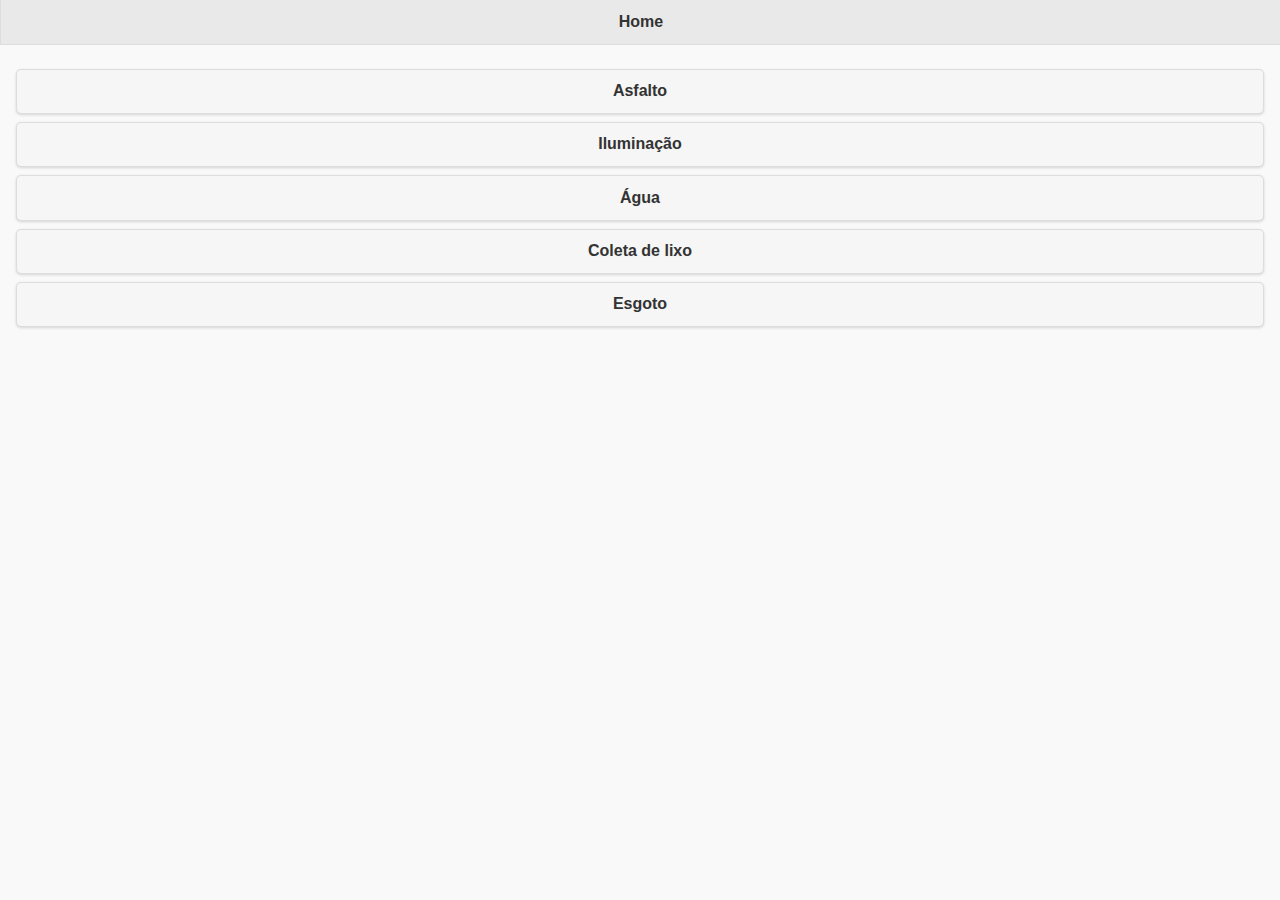
<file: index.html>
<!DOCTYPE html>
<html>

<head>
  <meta charset="utf-8" />
  <meta name="viewport" content="user-scalable=no, initial-scale=1, maximum-scale=1, minimum-scale=1, width=device-width">

  <link rel="stylesheet" href="css/estilo.css" />
  <link rel="stylesheet" href="css/jquery.mobile-1.4.5.min.css">
  <link rel="stylesheet" href="css/jquery.mobile.structure-1.4.5.min.css" />
  <link rel="stylesheet" href="css/jquery.mobile.icons.min.css">
  <link rel="stylesheet" href="css/jquery.mobile.theme-1.4.5.css">

  <script type="text/javascript" src="js/jquery.js"></script>
  <script type="text/javascript" src="js/fastClick.js"></script>
  <script type="text/javascript" src="js/jquery.mobile.js"></script>

  <script src="js/app.js"></script>

</head>

<body onload="navigator.geolocation.getCurrentPosition(onSuccessGeo, onErrorGeo);">
  <!--página home-->
  <div data-role="page" id="home" data-theme="a">


    <!--header-->
    <div data-role="header" data-theme="a" data-position="fixed">
      <!--<a href="#mypanel" class="ui-btn ui-shadow ui-corner-all ui-icon-bars ui-btn-icon-notext ui-btn-left" data-position="fixed"></a>-->
      <!--<a href="#login" data-rel="back" class="ui-btn ui-shadow ui-corner-all  ui-btn-icon-notext ui-btn-right" data-transition="fade">Logout</a>-->
      <h1>Home</h1>
    </div>

    <div data-role="content">

      <a href="#asphalt" data-transition="slide">
        <input type="button" data-icon="" data-iconpos="top" value="Asfalto">
      </a>
      <a href="#lighting" data-transition="slide">
        <input type="button" data-icon="" data-iconpos="top" value="Iluminação">
      </a>
      <a href="#water" data-transition="slide">
        <input type="button" data-icon="" data-iconpos="top" value="Água" onclick="setCoordAgua()">
      </a>
      <a href="#trash" data-transition="slide">
        <input type="button" data-icon="" data-iconpos="top" value="Coleta de lixo">
      </a>
      <a href="#sewer" data-transition="slide">
        <input type="button" data-icon="" data-iconpos="top" value="Esgoto">
      </a>

    </div>

  </div>
  <!--pagina de asfaltos-->
  <div data-role="page" id="asphalt" data-theme="a">
    <div data-role="header" data-position="fixed">
      <a href="#services" data-rel="back" class="ui-btn ui-shadow ui-corner-all ui-icon-carat-l ui-btn-icon-notext ui-btn-left"></a>
      <h1>Asfalto</h1>
    </div>
    <div data-role="content">
      <a href="#" class="ui-btn ui-corner-all ui-icon-location ui-btn-icon-top">Coordenada inicial</a>
      <a href="#" class="ui-btn ui-corner-all ui-icon-location ui-btn-icon-top">Coordenada final</a>
      <a href="#" class="ui-btn ui-corner-all ui-icon-check ui-btn-icon-top">Enviar</a>
      <a href="#" class="ui-btn ui-corner-all ui-icon-delete ui-btn-icon-top">Cancelar</a>
    </div>
  </div>
  <div data-role="page" id="lighting" data-theme="a">
    <div data-role="header" data-position="fixed">
      <a href="#services" data-rel="back" class="ui-btn ui-shadow ui-corner-all ui-icon-carat-l ui-btn-icon-notext ui-btn-left"></a>
      <h1>Iluminação</h1>
    </div>
    <div data-role="content">
      lçjsadkfj
    </div>
  </div>
  <div data-role="page" id="water" data-theme="a">
    <div data-role="header" data-position="fixed">
      <a href="#services" data-rel="back" class="ui-btn ui-shadow ui-corner-all ui-icon-carat-l ui-btn-icon-notext ui-btn-left"></a>
      <h1>Água</h1>
    </div>
    <div data-role="content">
      <form id="form-agua">
        <input type="hidden" name="latitude" id="latAgua">
        <input type="hidden" name="longitude" id="longAgua">
        <fieldset data-role="controlgroup" data-iconpos="right" data-theme="a">
          <legend>Possui água encanada na sua casa, nesse momento?</legend>
          <input type="radio" name="encanada" id="radio-choice-w-6a" value="1" checked="checked">
          <label for="radio-choice-w-6a">Sim</label>
          <input type="radio" name="encanada" id="radio-choice-w-6b" value="0">
          <label for="radio-choice-w-6b">Não</label>
        </fieldset>
        <fieldset data-role="controlgroup" data-iconpos="right" data-theme="a">
          <legend>Possui poço na sua casa?</legend>
          <input type="radio" name="poco" id="radio-choice-w-61" value="1" checked="checked">
          <label for="radio-choice-w-61">Sim</label>
          <input type="radio" name="poco" id="radio-choice-w-62" value="0">
          <label for="radio-choice-w-62">Não</label>
        </fieldset>
        <label for="select-choice-1" class="select">Selecione um tipo de poço</label>
        <select name="tipo_poco" id="select-choice-1">
          <option value="0">Artesiano</option>
          <option value="1">Amazonas</option>
        </select>
        <a class="ui-btn ui-corner-all ui-icon-check ui-btn-icon-right" id="send" onclick="enviarForm()">Enviar</a>
      </form>
      <!--<a class="ui-btn ui-corner-all ui-icon-check ui-btn-icon-right" id="send" onclick="enviarForm()">Enviar</a>-->
    </div>
  </div>
  <div data-role="page" id="trash" data-theme="a">
    <div data-role="header" data-position="fixed">
      <a href="#services" data-rel="back" class="ui-btn ui-shadow ui-corner-all ui-icon-carat-l ui-btn-icon-notext ui-btn-left"></a>
      <h1>Lixo</h1>
    </div>
    <div data-role="content">
      lçjsadkfj
    </div>
  </div>
  <div data-role="page" id="sewer" data-theme="a">
    <div data-role="header" data-position="fixed">
      <a href="#services" data-rel="back" class="ui-btn ui-shadow ui-corner-all ui-icon-carat-l ui-btn-icon-notext ui-btn-left"></a>
      <h1>Esgoto</h1>
    </div>
    <div data-role="content">
      Sua casa possui rede de esgoto?
      <a href="#" class="ui-btn ui-corner-all ui-icon-check ui-btn-icon-top">Sim</a>
      <a href="#" class="ui-btn ui-corner-all ui-icon-delete ui-btn-icon-top">Não</a>
    </div>
  </div>
</body>

</html>
</file>
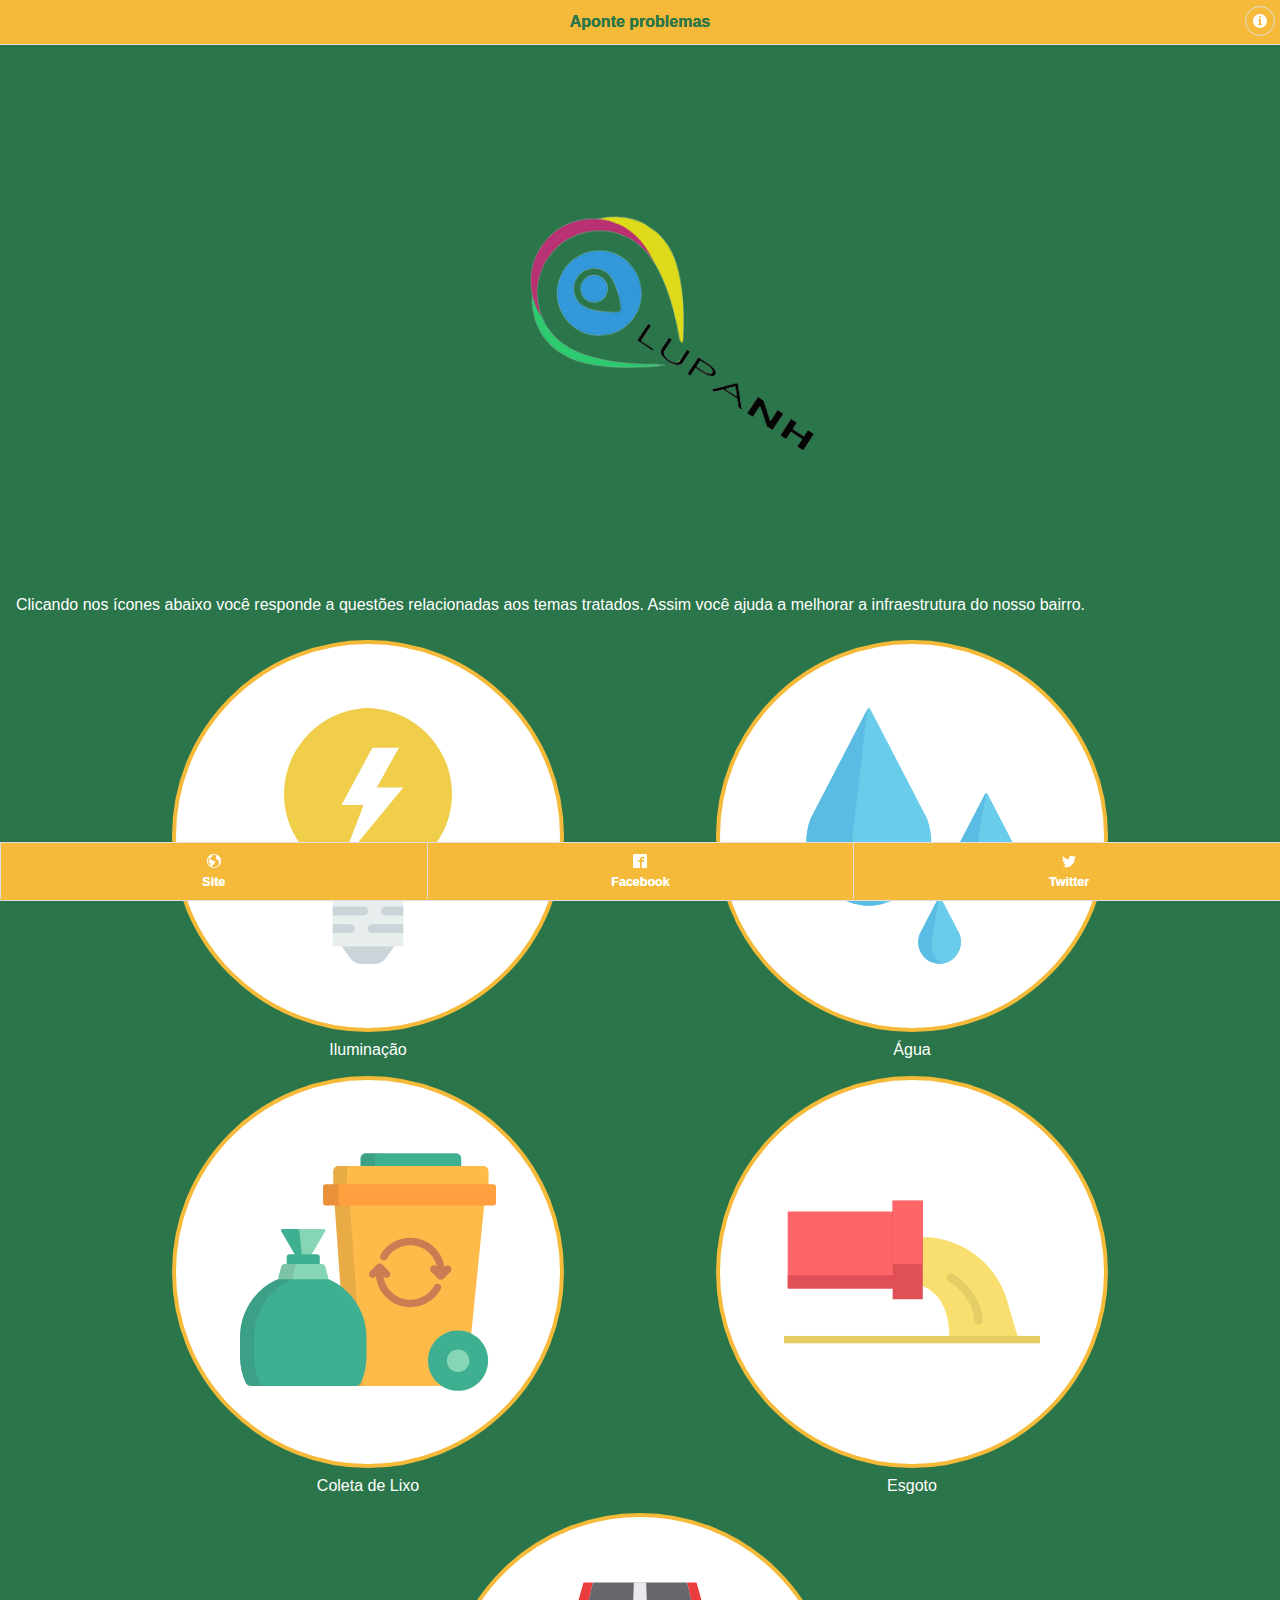
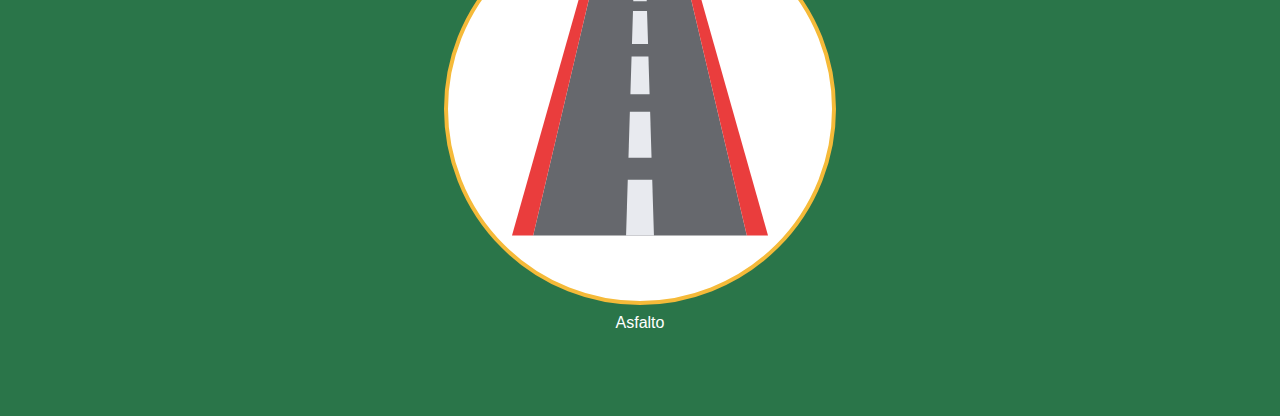
<file: app/index.html>
<!DOCTYPE html>
<html>

<head>
  <meta charset="utf-8" />
  <meta name="viewport" content="user-scalable=no, initial-scale=1, maximum-scale=1, minimum-scale=1, width=device-width">

  <link rel="stylesheet" href="css/jquery.mobile-1.4.5.min.css">
  <link rel="stylesheet" href="css/jquery.mobile.structure-1.4.5.min.css" />
  <link rel="stylesheet" href="css/jquery.mobile.icons.min.css">
  <link rel="stylesheet" href="css/jquery.mobile.theme-1.4.5.css">
  <link rel="stylesheet" href="css/Lupanh.css">
  <link rel="stylesheet" href="css/estilo.css" />

  <script type="text/javascript" src="js/jquery.js"></script>
  <script type="text/javascript" src="js/fastClick.js"></script>
  <script type="text/javascript" src="js/jquery.mobile.js"></script>
  <script type="text/javascript" src="js/function.js"></script>
  <script type="text/javascript" src="js/sweetalert2.all.js"></script>
  <script src="js/app.js"></script>

</head>

<body onload="navigator.geolocation.getCurrentPosition(onSuccessGeo, onErrorGeo)">

  <!--página home-->

  <div data-role="page" id="home" data-theme="a">
    <div data-role="header" data-position="fixed">
      <a href="#services" class="ui-btn ui-shadow ui-corner-all ui-icon-info ui-btn-icon-notext ui-btn-right" onclick="swal({
          imageUrl: 'css/images/unifap.png',
        })"></a>
      <h1>Aponte problemas</h1>
    </div>
    <div data-role="content">
      <!-- <a href="#asphalt" data-transition="fade">
        <input type="button" data-icon="" data-iconpos="top" value="Asfalto">
      </a> -->

      <div class="lupa-logo">
        <img src="css/images/lupanh.png" />
      </div>

      <p>Clicando nos ícones abaixo você responde a questões relacionadas aos temas tratados. Assim você ajuda a melhorar a
        infraestrutura do nosso bairro.</p>

      <div class="ui-grid-a button-row">
        <div class="ui-block-a">
          <a class="bubble-button" href="#lighting" data-transition="fade" onclick="setCoordIluminacao()">
            <div>
              <img src="css/images/001-light-bulb.svg" />
            </div>
          </a>
          <span>Iluminação</span>
        </div>
        <div class="ui-block-b">
          <a class="bubble-button" href="#water" data-transition="fade" onclick="setCoordAgua()">
            <div>
              <img src="css/images/004-drop.svg" />
            </div>
          </a>
          <span>Água</span>
        </div>
      </div>

      <div class="ui-grid-a button-row">
        <div class="ui-block-a">
          <a class="bubble-button" href="#trash" data-transition="fade" onclick="setCoordLixo()">
            <div>
              <img src="css/images/002-garbage.svg" />
            </div>
          </a>
          <span>Coleta de Lixo</span>
        </div>
        <div class="ui-block-b">
          <a class="bubble-button" href="#sewer" data-transition="fade" onclick="setCoordEsgoto()">
            <div>
              <img src="css/images/003-waste.svg" />
            </div>
          </a>
          <span>Esgoto</span>
        </div>
      </div>

      <div class="ui-grid-solo button-row">
        <div class="ui-block-a">
          <a class="bubble-button" href="#asphalt" data-transition="fade">
            <div>
              <img src="css/images/asphalt.svg" />
            </div>
          </a>
          <span>Asfalto</span>
        </div>
      </div>
    </div>



    <div data-role="footer" data-position="fixed">
      <div data-role="navbar">

        <ul>

          <li>
            <a href="http://lupanh.labhacker.org.br/front/" data-icon="star" class="ui-icon-myicon-site" target="_blank">Site</a>
          </li>

          <li>
            <a href="#" data-icon="star" class="ui-icon-myicon-fb" onclick="swal('Facebook')">Facebook</a>
          </li>

          <li>
            <a href="#" data-icon="gear" class="ui-icon-myicon-tw" onclick="swal('Twitter')">Twitter</a>
          </li>
        </ul>
      </div>
    </div>
  </div>

  <!--pagina de asfaltos-->
  <div data-role="page" id="asphalt" data-theme="a">
    <div data-role="header" data-position="fixed">
      <a href="#services" data-rel="back" class="ui-btn ui-shadow ui-corner-all ui-icon-carat-l ui-btn-icon-notext ui-btn-left"
        onclick="  "></a>
      <h1>Asfalto</h1>
    </div>
    <div data-role="content">
      <form id="form-asfalto">
        <input type="hidden" name="latitude_inicial" id="latitudeInicial">
        <input type="hidden" name="longitude_inicial" id="longitudeInicial">

        <input type="hidden" name="latitude_final" id="latitudeFinal">
        <input type="hidden" name="longitude_final" id="longitudeFinal">

        <a href="#" class="ui-btn ui-corner-all ui-icon-location ui-btn-icon-top" onclick="setCoordAsfaltIni();">Coordenada inicial</a>
        <a href="#" class="ui-btn ui-corner-all ui-icon-location ui-btn-icon-top" onclick="setCoordAsfaltFinal();">Coordenada final</a>
        <a href="#" class="ui-btn ui-corner-all ui-icon-check ui-btn-icon-top" onclick="enviarFormAsfalto()">Enviar</a>
        <a href="#" class="ui-btn ui-corner-all ui-icon-delete ui-btn-icon-top" onclick="limpaCoords()">Limpar Coordenadas</a>
      </form>
    </div>
  </div>
  <div data-role="page" id="lighting" data-theme="a">
    <div data-role="header" data-position="fixed">
      <a href="#services" data-rel="back" class="ui-btn ui-shadow ui-corner-all ui-icon-carat-l ui-btn-icon-notext ui-btn-left"
        onclick="  "></a>
      <h1>Iluminação</h1>
      <a class="ui-btn ui-shadow ui-corner-all ui-icon-location ui-btn-icon-notext ui-btn-right" onclick="setCoordIluminacao()">
      </a>
    </div>
    <div data-role="content">
      <form id="form-iluminacao">
        <div class="bubble-icon">
          <img src="css/images/001-light-bulb.svg" />
        </div>

        <input type="hidden" name="latitude" id="latIlum">
        <input type="hidden" name="longitude" id="longIlum">

        <div class="ui-field-contain">
          <fieldset data-role="controlgroup" data-type="horizontal">
            <legend>Possui poste?</legend>
            <input type="radio" name="poste" id="radio-choice-w-6a" value="1" checked="checked" onclick="iluminacao('habilitar');">
            <label for="radio-choice-w-6a">Sim</label>
            <input type="radio" name="poste" id="radio-choice-w-6b" value="0" onclick="iluminacao('desabilitar');">
            <label for="radio-choice-w-6b">Não</label>
          </fieldset>
        </div>

        <div class="ui-field-contain" id="lamp">
          <fieldset data-role="controlgroup" data-type="horizontal">
            <legend>As luzes estão funcionando?</legend>
            <input type="radio" name="lampada" id="radio-choice-w-6c" value="1" checked="checked">
            <label for="radio-choice-w-6c">Sim</label>
            <input type="radio" name="lampada" id="radio-choice-w-6d" value="0">
            <label for="radio-choice-w-6d">Não</label>
            <input type="radio" name="lampada" id="ilumNull" value="null" style="visibility:hidden;">
          </fieldset>
        </div>

        <div class="ui-field-contain">
          <a class="ui-btn ui-corner-all ui-icon-check ui-btn-icon-right" id="send" onclick="enviarFormIluminacao()">Enviar</a>
        </div>
      </form>
    </div>
  </div>

  <!--página água-->
  <div data-role="page" id="water" data-theme="a">
    <div data-role="header" data-position="fixed">
      <a href="#services" data-rel="back" class="ui-btn ui-shadow ui-corner-all ui-icon-carat-l ui-btn-icon-notext ui-btn-left"
        onclick="  "></a>
      <h1>Água</h1>
      <a class="ui-btn ui-shadow ui-corner-all ui-icon-location ui-btn-icon-notext ui-btn-right" onclick="setCoordAgua()">
      </a>
    </div>
    <div data-role="content">
      <form id="form-agua">
        <div class="bubble-icon">
          <img src="css/images/004-drop.svg" />
        </div>

        <input type="hidden" name="latitude" id="latAgua">
        <input type="hidden" name="longitude" id="longAgua">

        <div class="ui-field-contain">
          <fieldset data-role="controlgroup" data-type="horizontal">
            <legend>Possui água encanada na sua casa, nesse momento?</legend>
            <input type="radio" name="encanada" id="radio-choice-w-6e" value="1" checked="checked">
            <label for="radio-choice-w-6e">Sim</label>
            <input type="radio" name="encanada" id="radio-choice-w-6f" value="0">
            <label for="radio-choice-w-6f">Não</label>
          </fieldset>
        </div>

        <div class="ui-field-contain">
          <fieldset data-role="controlgroup" data-type="horizontal">
            <legend>Quantos dias da semana falta água na sua casa?</legend>
            <select name="falta" id="falta" data-theme="a">
              <option value="0">Não falta</option>
              <option value="1">1</option>
              <option value="2">2</option>
              <option value="3">3</option>
              <option value="4">4</option>
              <option value="5">5</option>
              <option value="6">6</option>
              <option value="7">7</option>
            </select>
          </fieldset>
        </div>

        <div class="ui-field-contain">
          <fieldset data-role="controlgroup" data-type="horizontal">
            <legend>Possui poço na sua casa?</legend>
            <input type="radio" name="poco" id="radio-choice-w-6g" value="1" checked="checked" onclick="unablePoco('habilitar')">
            <label for="radio-choice-w-6g">Sim</label>
            <input type="radio" name="poco" id="radio-choice-w-6h" value="0" onclick="unablePoco('desabilitar')">
            <label for="radio-choice-w-6h">Não</label>
          </fieldset>
        </div>

        <div class="ui-field-contain" id="teste">
          <fieldset data-role="controlgroup" data-type="horizontal">
            <legend>Selecione um tipo de poço:</legend>

            <input type="radio" name="tipo_poco" id="radio-choice-v-2a" value="0" checked="checked">
            <label for="radio-choice-v-2a">Artesiano</label>

            <input type="radio" name="tipo_poco" id="radio-choice-v-2b" value="1">
            <label for="radio-choice-v-2b">Amazonas</label>

            <input type="radio" name="tipo_poco" id="dispoco" value="null" style="visibility:hidden;">
          </fieldset>
        </div>

        <div class="ui-field-contain">
          <a class="ui-btn ui-corner-all ui-icon-check ui-btn-icon-right" id="send" onclick="enviarFormAgua()">Enviar</a>
        </div>
      </form>
    </div>
  </div>

  <!--página de lixo-->
  <div data-role="page" id="trash" data-theme="a">
    <div data-role="header" data-position="fixed">
      <a href="#services" data-rel="back" class="ui-btn ui-shadow ui-corner-all ui-icon-carat-l ui-btn-icon-notext ui-btn-left"
        onclick="  "></a>
      <h1>Lixo</h1>
      <a class="ui-btn ui-shadow ui-corner-all ui-icon-location ui-btn-icon-notext ui-btn-right" onclick="setCoordLixo()">
      </a>
    </div>
    <div data-role="content">
      <form id="form-lixo">
        <div class="bubble-icon">
          <img src="css/images/002-garbage.svg" />
        </div>

        <input type="hidden" name="latitude" id="latLixo">
        <input type="hidden" name="longitude" id="longLixo">

        <div class="ui-field-contain">
          <fieldset data-role="controlgroup" data-type="horizontal">
            <legend>Possui coleta de lixo na sua casa?</legend>
            <input type="radio" name="coleta" id="radio-choice-w-6i" value="1" checked="checked" onclick="freqColetaLixo('habilitar');">
            <label for="radio-choice-w-6i">Sim</label>
            <input type="radio" name="coleta" id="radio-choice-w-6j" value="0" onclick="freqColetaLixo('desabilitar');">
            <label for="radio-choice-w-6j">Não</label>
          </fieldset>
        </div>

        <div class="ui-field-contain" id="frequenciaColetaLixo">
          <fieldset data-role="controlgroup" data-type="horizontal" data-mini="true">
            <legend>Com que frequencia?</legend>
            <input type="radio" name="frequencia" id="radio-choice-w-6cc" value="diario" checked="checked" />
            <label for="radio-choice-w-6cc">Diario</label>
            <input type="radio" name="frequencia" id="radio-choice-w-6bb" value="trial" />
            <label for="radio-choice-w-6bb">3x p/ semana</label>
            <input type="radio" name="frequencia" id="radio-choice-w-6dd" value="semanal" />
            <label for="radio-choice-w-6dd">Semanal</label>
            <input type="radio" name="frequencia" id="radio-choice-w-6ee" value="mensal">
            <label for="radio-choice-w-6ee">Mensal</label>
            <input type="radio" name="frequencia" id="frequenciaNull" value="null" style="visibility:hidden;">
          </fieldset>
        </div>

        <div class="ui-field-contain">
          <a class="ui-btn ui-corner-all ui-icon-check ui-btn-icon-right" id="send" onclick="enviarFormLixo()">Enviar</a>
        </div>
      </form>

    </div>
  </div>

  <!--página de esgoto-->
  <div data-role="page" id="sewer" data-theme="a">
    <div data-role="header" data-position="fixed">
      <a href="#services" data-rel="back" class="ui-btn ui-shadow ui-corner-all ui-icon-carat-l ui-btn-icon-notext ui-btn-left"
        onclick="  "></a>
      <h1>Esgoto</h1>
      <a class="ui-btn ui-shadow ui-corner-all ui-icon-location ui-btn-icon-notext ui-btn-right" onclick="setCoordEsgoto()">
      </a>
    </div>
    <div data-role="content">
      <form id="form-esgoto">
        <div class="bubble-icon">
          <img src="css/images/003-waste.svg" />
        </div>

        <input type="hidden" name="latitude" id="latEsgoto">
        <input type="hidden" name="longitude" id="longEsgoto">

        <div class="ui-field-contain">
          <fieldset data-role="controlgroup" data-type="horizontal">
            <legend>Sua casa possui coleta de esgoto?</legend>
            <input type="radio" name="esgoto" id="radio-choice-w-6k" value="1" checked="checked">
            <label for="radio-choice-w-6k">Sim</label>
            <input type="radio" name="esgoto" id="radio-choice-w-6l" value="0">
            <label for="radio-choice-w-6l">Não</label>
          </fieldset>
        </div>

        <div class="ui-field-contain">
          <fieldset data-role="controlgroup" data-type="horizontal">
            <legend>Sua casa possui fossa?</legend>
            <input type="radio" name="fossa" id="radio-choice-w-6m" value="1" checked="checked">
            <label for="radio-choice-w-6m">Sim</label>
            <input type="radio" name="fossa" id="radio-choice-w-6n" value="0">
            <label for="radio-choice-w-6n">Não</label>
          </fieldset>
        </div>

        <div class="ui-field-contain">
          <a class="ui-btn ui-corner-all ui-icon-check ui-btn-icon-right" id="send" onclick="enviarFormEsgoto()">Enviar</a>
        </div>
        <!--<a href="#" class="ui-btn ui-corner-all ui-icon-check ui-btn-icon-top">Sim</a>
        <a href="#" class="ui-btn ui-corner-all ui-icon-delete ui-btn-icon-top">Não</a>-->
      </form>
    </div>
  </div>
</body>

</html>
</file>
<file: css/estilo.css>
/*html, body{
  height: 100%;
	margin: 0;
	padding: 0;
	background-size: 100%;
  background-repeat: no-repeat;
  background: #42a5f5;
}*/

#content-img{
  width: 60%;
  margin-left: 20%;
  margin-right: 20%;
  margin-top: 10%;
}

#img-login{
  width: 100%;
  height: auto;
}

#form-login{
  padding:10px 20px;
}

a{
  text-decoration: none;
}

.item-content{
  width: 100%;
  border-bottom: 2px solid;
  border-color: #fff;
  padding: 1%;
  height: auto;
}

.img-user{
  border-radius: 100%;
  width: 100%;
  height: 100%;
  float: left;
  /*position: relative;*/
  max-width: 65px;
  max-height: 65px;
  margin-top: 1%;
  margin-right: 2%;
}

.user-data{
  position: relative;
}

.user{
  font-weight: bold;
  font-size: 18px;

}
.comment{
  text-align: justify;
  
}


.rateYo{
  position: absolute;
}
/*#maps{
  width: 96%;
  height: 40%;
  margin-left: 2%;
  margin-right: 2%;
  border-color: #fff;
  border: 2px solid;
}*/

#description{
  width: 96%;
  margin-left: 2%;
  margin-right: 2%;
  text-align: justify;
}


table{
  width: 100%;
}

table > thead > tr >th{
  text-align: center;
}

#maps{
    width: 90vw;
    height: 40vh;
}

#map-content{
   
}



  /*#custom-border-radius{
    margin-top: -10px;
  }*/
/*.topo{
  background-color: black;
}*/
/*.ui-page-theme-a .ui-btn, html .ui-bar-a .ui-btn, html .ui-body-a .ui-btn, html body .ui-group-theme-a .ui-btn, html head + body .ui-btn.ui-btn-a, .ui-page-theme-a .ui-btn:visited, html .ui-bar-a .ui-btn:visited, html .ui-body-a .ui-btn:visited, html body .ui-group-theme-a .ui-btn:visited, html head + body .ui-btn.ui-btn-a:visited{
  background-color: #f3f3f3
}*/

/*
.ui-icon-car:after {
    background-image: url("images/icons-png/car-white.png") !important;
    background-size: 18px 18px;
}*/
</file>
<file: app/css/estilo.css>
/*html, body{
  height: 100%;
	margin: 0;
	padding: 0;
	background-size: 100%;
  background-repeat: no-repeat;
  background: #42a5f5;
}*/




  /*#custom-border-radius{
    margin-top: -10px;
  }*/
/*.topo{
  background-color: black;
}*/
/*.ui-page-theme-a .ui-btn, html .ui-bar-a .ui-btn, html .ui-body-a .ui-btn, html body .ui-group-theme-a .ui-btn, html head + body .ui-btn.ui-btn-a, .ui-page-theme-a .ui-btn:visited, html .ui-bar-a .ui-btn:visited, html .ui-body-a .ui-btn:visited, html body .ui-group-theme-a .ui-btn:visited, html head + body .ui-btn.ui-btn-a:visited{
  background-color: #f3f3f3
}*/

/*
.ui-icon-car:after {
    background-image: url("images/icons-png/car-white.png") !important;
    background-size: 18px 18px;
}*/

.ui-page-theme-a, legend {
  color: #fff;
  text-shadow: none;
}

/* configura estilo dos botões círculo e texto abaixo deles */
.bubble-button > div {
  width: 30vw;
  height: 30vw;
  margin: auto;
  border-radius: 50% !important;
  border: 0.3em solid #F5BA39 !important;
  background-color: #fff !important;
}
.bubble-button + span {
  color: #fff;
  text-align: center;
  display: inline-block;
  width: 100%;
  padding-top: 0.5em;
}

/* mesmo estilo de botão mas estático */
.bubble-icon {
  width: 40vw;
  height: 40vw;
  margin: auto;
  border-radius: 50% !important;
  border: 0.3em solid #F5BA39 !important;
  background-color: #fff !important;
}
.bubble-icon + span {
  color: #fff;
  text-align: center;
  display: inline-block;
  width: 100%;
  padding-top: 0.5em;
}
.bubble-button img, .bubble-icon img {
  margin: 5vw;
}

/* encolhe linha de botões e arruma espaço vertical entre linhas */
.button-row {
  width: 85vw;
  padding: 0.5em 0 0.5em 0;
  margin: auto;
}

/* maior espaço pra título */
.ui-header .ui-title { margin-left: 1em; margin-right: 1em; }

/* logo do lupa */
.lupa-logo {
  text-align: center;
}
.lupa-logo img {
  width: 40vw;
  height: 40vw;
}
</file>
<file: app/css/Lupanh.css>
/*!
* jQuery Mobile 1.4.5
* Git HEAD hash: 68e55e78b292634d3991c795f06f5e37a512decc <> Date: Fri Oct 31 2014 17:33:30 UTC
* http://jquerymobile.com
*
* Copyright 2010, 2014 jQuery Foundation, Inc. and othercontributors
* Released under the MIT license.
* http://jquery.org/license
*
*/


/* Globals */
/* Font
-----------------------------------------------------------------------------------------------------------*/
html {
	font-size: 100%;
}
body,
input,
select,
textarea,
button,
.ui-btn {
	font-size: 1em;
	line-height: 1.3;
	      font-family: sans-serif /*{global-font-family}*/;
}
legend,
.ui-input-text input,
.ui-input-search input {
	color: inherit;
	text-shadow: inherit;
}
/* Form labels (overrides font-weight bold in bars, and mini font-size) */
.ui-mobile label,
div.ui-controlgroup-label {
	font-weight: normal;
	font-size: 16px;
}
/* Separators
-----------------------------------------------------------------------------------------------------------*/
/* Field contain separator (< 28em) */
.ui-field-contain {
	border-bottom-color: #828282;
	border-bottom-color: rgba(0,0,0,.15);
	border-bottom-width: 1px;
	border-bottom-style: solid;
}
/* Table opt-in classes: strokes between each row, and alternating row stripes */
/* Classes table-stroke and table-stripe are deprecated in 1.4. */
.table-stroke thead th,
.table-stripe thead th,
.table-stripe tbody tr:last-child {
	border-bottom: 1px solid #d6d6d6; /* non-RGBA fallback */
	border-bottom: 1px solid rgba(0,0,0,.1);
}
.table-stroke tbody th,
.table-stroke tbody td {
	border-bottom: 1px solid #e6e6e6; /* non-RGBA fallback  */
	border-bottom: 1px solid rgba(0,0,0,.05);
}
.table-stripe.table-stroke tbody tr:last-child th,
.table-stripe.table-stroke tbody tr:last-child td {
	border-bottom: 0;
}
.table-stripe tbody tr:nth-child(odd) td,
.table-stripe tbody tr:nth-child(odd) th {
	background-color: #eeeeee; /* non-RGBA fallback  */
	background-color: rgba(0,0,0,.04);
}
/* Buttons
-----------------------------------------------------------------------------------------------------------*/
.ui-btn,
label.ui-btn {
	font-weight: bold;
	border-width: 1px;
	border-style: solid;
}
.ui-btn {
	text-decoration: none !important;
}
.ui-btn-active {
	cursor: pointer;
}
/* Corner rounding
-----------------------------------------------------------------------------------------------------------*/
/* Class ui-btn-corner-all deprecated in 1.4 */
.ui-corner-all {
	-webkit-border-radius: 0.2em /*{global-radii-blocks}*/;
	border-radius: 0.2em /*{global-radii-blocks}*/;
}
/* Buttons */
.ui-btn-corner-all,
.ui-btn.ui-corner-all,
/* Slider track */
.ui-slider-track.ui-corner-all,
/* Flipswitch */
.ui-flipswitch.ui-corner-all,
/* Count bubble */
.ui-li-count {
	-webkit-border-radius: 0.2em /*{global-radii-buttons}*/;
	border-radius: 0.2em /*{global-radii-buttons}*/;
}
/* Icon-only buttons */
.ui-btn-icon-notext.ui-btn-corner-all,
.ui-btn-icon-notext.ui-corner-all {
	-webkit-border-radius: 1em;
	border-radius: 1em;
}
/* Radius clip workaround for cleaning up corner trapping */
.ui-btn-corner-all,
.ui-corner-all {
	-webkit-background-clip: padding;
	background-clip: padding-box;
}
/* Popup arrow */
.ui-popup.ui-corner-all > .ui-popup-arrow-guide {
	left: 0.2em /*{global-radii-blocks}*/;
	right: 0.2em /*{global-radii-blocks}*/;
	top: 0.2em /*{global-radii-blocks}*/;
	bottom: 0.2em /*{global-radii-blocks}*/;
}
/* Shadow
-----------------------------------------------------------------------------------------------------------*/
.ui-shadow {
	-webkit-box-shadow: 0 1px /*{global-box-shadow-size}*/ rgba(0,0,0,0) /*{global-box-shadow-color}*/;
	-moz-box-shadow: 0 1px /*{global-box-shadow-size}*/ rgba(0,0,0,0) /*{global-box-shadow-color}*/;
	box-shadow: 0 1px /*{global-box-shadow-size}*/ rgba(0,0,0,0) /*{global-box-shadow-color}*/;
}
.ui-shadow-inset {
	-webkit-box-shadow: inset 0 1px /*{global-box-shadow-size}*/ rgba(0,0,0,0) /*{global-box-shadow-color}*/;
	-moz-box-shadow: inset 0 1px /*{global-box-shadow-size}*/ rgba(0,0,0,0) /*{global-box-shadow-color}*/;
	box-shadow: inset 0 1px /*{global-box-shadow-size}*/ rgba(0,0,0,0) /*{global-box-shadow-color}*/;
}
.ui-overlay-shadow {
	-webkit-box-shadow: 0 0 12px 		rgba(0,0,0,.6);
	-moz-box-shadow: 0 0 12px 			rgba(0,0,0,.6);
	box-shadow: 0 0 12px 				rgba(0,0,0,.6);
}
/* Icons
-----------------------------------------------------------------------------------------------------------*/
.ui-btn-icon-left:after,
.ui-btn-icon-right:after,
.ui-btn-icon-top:after,
.ui-btn-icon-bottom:after,
.ui-btn-icon-notext:after {
	background-color: transparent /*{global-icon-color}*/;
	background-color: transparent /*{global-icon-disc}*/;
	background-position: center center;
	background-repeat: no-repeat;
	-webkit-border-radius: 1em;
	border-radius: 1em;
}
/* Alt icons */
.ui-alt-icon.ui-btn:after,
.ui-alt-icon .ui-btn:after,
html .ui-alt-icon.ui-checkbox-off:after,
html .ui-alt-icon.ui-radio-off:after,
html .ui-alt-icon .ui-checkbox-off:after,
html .ui-alt-icon .ui-radio-off:after {
	background-color: transparent /*{global-icon-color}*/;
	background-color: transparent /*{global-icon-disc}*/;
}
/* No disc */
.ui-nodisc-icon.ui-btn:after,
.ui-nodisc-icon .ui-btn:after {
	background-color: transparent;
}
/* Icon shadow */
.ui-shadow-icon.ui-btn:after,
.ui-shadow-icon .ui-btn:after {
	-webkit-box-shadow: 0 1px 0 transparent /*{global-icon-shadow}*/;
	-moz-box-shadow: 0 1px 0 transparent /*{global-icon-shadow}*/;
	box-shadow: 0 1px 0 transparent /*{global-icon-shadow}*/;
}
/* Checkbox and radio */
.ui-btn.ui-checkbox-off:after,
.ui-btn.ui-checkbox-on:after,
.ui-btn.ui-radio-off:after,
.ui-btn.ui-radio-on:after {
	display: block;
	width: 18px;
	height: 18px;
	margin: -9px 2px 0 2px;
}
.ui-checkbox-off:after,
.ui-btn.ui-radio-off:after {
	filter: Alpha(Opacity=30);
	opacity: .3;
}
.ui-btn.ui-checkbox-off:after,
.ui-btn.ui-checkbox-on:after {
	-webkit-border-radius: .1875em;
	border-radius: .1875em;
}
.ui-btn.ui-checkbox-off:after {
	background-color: #666;
	background-color: rgba(0,0,0,.3);
}
.ui-radio .ui-btn.ui-radio-on:after {
	background-image: none;
	background-color: #fff;
	width: 8px;
	height: 8px;
	border-width: 5px;
	border-style: solid; 
}
.ui-alt-icon.ui-btn.ui-radio-on:after,
.ui-alt-icon .ui-btn.ui-radio-on:after {
	background-color: #000;
}
/* Loader */
.ui-icon-loading {
	background: url("images/ajax-loader.gif");
	background-size: 2.875em 2.875em;
}
/* Swatches */
/* A
-----------------------------------------------------------------------------------------------------------*/
/* Bar: Toolbars, dividers, slider track */
.ui-bar-a,
.ui-page-theme-a .ui-bar-inherit,
html .ui-bar-a .ui-bar-inherit,
html .ui-body-a .ui-bar-inherit,
html body .ui-group-theme-a .ui-bar-inherit {
	background-color: #F5BA39 /*{a-bar-background-color}*/;  /*{a-bar-border}*/;
	color: #2A7549 /*{a-bar-color}*/;
	text-shadow: 0 /*{a-bar-shadow-x}*/ 0 /*{a-bar-shadow-y}*/ 0 /*{a-bar-shadow-radius}*/  /*{a-bar-shadow-color}*/;
	font-weight: bold;
}
.ui-bar-a {
	border-width: 1px;
	border-style: solid;
}
/* Page and overlay */
.ui-overlay-a,
.ui-page-theme-a,
.ui-page-theme-a .ui-panel-wrapper {
	background-color: #2A7549 /*{a-page-background-color}*/;
	border-color: #bbbbbb /*{a-page-border}*/; color: /*{a-page-color}*/;
	text-shadow: 0 /*{a-page-shadow-x}*/ 1px /*{a-page-shadow-y}*/ 0 /*{a-page-shadow-radius}*/ #f3f3f3 /*{a-page-shadow-color}*/;
}
/* Body: Read-only lists, text inputs, collapsible content */
.ui-body-a,
.ui-page-theme-a .ui-body-inherit,
html .ui-bar-a .ui-body-inherit,
html .ui-body-a .ui-body-inherit,
html body .ui-group-theme-a .ui-body-inherit,
html .ui-panel-page-container-a {
	background-color: #ffffff /*{a-body-background-color}*/;
	border-color: #dddddd /*{a-body-border}*/;
	color: #333333 /*{a-body-color}*/;
	text-shadow: 0 /*{a-body-shadow-x}*/ 1px /*{a-body-shadow-y}*/ 0 /*{a-body-shadow-radius}*/ #f3f3f3 /*{a-body-shadow-color}*/;
}
.ui-body-a {
	border-width: 1px;
	border-style: solid;
}
/* Links */
.ui-page-theme-a a,
html .ui-bar-a a,
html .ui-body-a a,
html body .ui-group-theme-a a {
	color: #5be186 /*{a-link-color}*/;
	font-weight: bold;
}
.ui-page-theme-a a:visited,
html .ui-bar-a a:visited,
html .ui-body-a a:visited,
html body .ui-group-theme-a a:visited {
    color: #8c0094 /*{a-link-visited}*/;
}
.ui-page-theme-a a:hover,
html .ui-bar-a a:hover,
html .ui-body-a a:hover,
html body .ui-group-theme-a a:hover {
	color: #F5BA39 /*{a-link-hover}*/;
}
.ui-page-theme-a a:active,
html .ui-bar-a a:active,
html .ui-body-a a:active,
html body .ui-group-theme-a a:active {
	color: #F5BA39 /*{a-link-active}*/;
}
/* Button up */
.ui-page-theme-a .ui-btn,
html .ui-bar-a .ui-btn,
html .ui-body-a .ui-btn,
html body .ui-group-theme-a .ui-btn,
html head + body .ui-btn.ui-btn-a,
/* Button visited */
.ui-page-theme-a .ui-btn:visited,
html .ui-bar-a .ui-btn:visited,
html .ui-body-a .ui-btn:visited,
html body .ui-group-theme-a .ui-btn:visited,
html head + body .ui-btn.ui-btn-a:visited {
	background-color: #F5BA39 /*{a-bup-background-color}*/; border-color: /*{a-bup-border}*/;
	color: #ffffff /*{a-bup-color}*/;
	text-shadow: 0 /*{a-bup-shadow-x}*/ 0 /*{a-bup-shadow-y}*/ 0 /*{a-bup-shadow-radius}*/  /*{a-bup-shadow-color}*/;
}
/* Button hover */
.ui-page-theme-a .ui-btn:hover,
html .ui-bar-a .ui-btn:hover,
html .ui-body-a .ui-btn:hover,
html body .ui-group-theme-a .ui-btn:hover,
html head + body .ui-btn.ui-btn-a:hover {
	background-color: #5be186 /*{a-bhover-background-color}*/; border-color: /*{a-bhover-border}*/;
	color: #ffffff /*{a-bhover-color}*/;
	text-shadow: 0 /*{a-bhover-shadow-x}*/ 0 /*{a-bhover-shadow-y}*/ 0 /*{a-bhover-shadow-radius}*/  /*{a-bhover-shadow-color}*/;
}
/* Button down */
.ui-page-theme-a .ui-btn:active,
html .ui-bar-a .ui-btn:active,
html .ui-body-a .ui-btn:active,
html body .ui-group-theme-a .ui-btn:active,
html head + body .ui-btn.ui-btn-a:active {
	background-color: #F5BA39 /*{a-bdown-background-color}*/; border-color: /*{a-bdown-border}*/;
	color: #ffffff /*{a-bdown-color}*/;
	text-shadow: 0 /*{a-bdown-shadow-x}*/ 0 /*{a-bdown-shadow-y}*/ 0 /*{a-bdown-shadow-radius}*/  /*{a-bdown-shadow-color}*/;
}
/* Active button */
.ui-page-theme-a .ui-btn.ui-btn-active,
html .ui-bar-a .ui-btn.ui-btn-active,
html .ui-body-a .ui-btn.ui-btn-active,
html body .ui-group-theme-a .ui-btn.ui-btn-active,
html head + body .ui-btn.ui-btn-a.ui-btn-active,
/* Active checkbox icon */
.ui-page-theme-a .ui-checkbox-on:after,
html .ui-bar-a .ui-checkbox-on:after,
html .ui-body-a .ui-checkbox-on:after,
html body .ui-group-theme-a .ui-checkbox-on:after,
.ui-btn.ui-checkbox-on.ui-btn-a:after,
/* Active flipswitch background */
.ui-page-theme-a .ui-flipswitch-active,
html .ui-bar-a .ui-flipswitch-active,
html .ui-body-a .ui-flipswitch-active,
html body .ui-group-theme-a .ui-flipswitch-active,
html body .ui-flipswitch.ui-bar-a.ui-flipswitch-active,
/* Active slider track */
.ui-page-theme-a .ui-slider-track .ui-btn-active,
html .ui-bar-a .ui-slider-track .ui-btn-active,
html .ui-body-a .ui-slider-track .ui-btn-active,
html body .ui-group-theme-a .ui-slider-track .ui-btn-active,
html body div.ui-slider-track.ui-body-a .ui-btn-active {
	background-color: #5be186 /*{a-active-background-color}*/; border-color: /*{a-active-border}*/;
	color: #ffffff /*{a-active-color}*/;
	text-shadow: 0 /*{a-active-shadow-x}*/ 0 /*{a-active-shadow-y}*/ 0 /*{a-active-shadow-radius}*/  /*{a-active-shadow-color}*/;
}
/* Active radio button icon */
.ui-page-theme-a .ui-radio-on:after,
html .ui-bar-a .ui-radio-on:after,
html .ui-body-a .ui-radio-on:after,
html body .ui-group-theme-a .ui-radio-on:after,
.ui-btn.ui-radio-on.ui-btn-a:after {
	border-color: #5be186 /*{a-active-background-color}*/;
}
/* Focus */
.ui-page-theme-a .ui-btn:focus,
html .ui-bar-a .ui-btn:focus,
html .ui-body-a .ui-btn:focus,
html body .ui-group-theme-a .ui-btn:focus,
html head + body .ui-btn.ui-btn-a:focus,
/* Focus buttons and text inputs with div wrap */
.ui-page-theme-a .ui-focus,
html .ui-bar-a .ui-focus,
html .ui-body-a .ui-focus,
html body .ui-group-theme-a .ui-focus,
html head + body .ui-btn-a.ui-focus,
html head + body .ui-body-a.ui-focus {
	-webkit-box-shadow: 0 0 12px #5be186 /*{a-active-background-color}*/;
	-moz-box-shadow: 0 0 12px #5be186 /*{a-active-background-color}*/;
	box-shadow: 0 0 12px #5be186 /*{a-active-background-color}*/;
}
/* Structure */
/* Disabled
-----------------------------------------------------------------------------------------------------------*/
/* Class ui-disabled deprecated in 1.4. :disabled not supported by IE8 so we use [disabled] */
.ui-disabled,
.ui-state-disabled,
button[disabled],
.ui-select .ui-btn.ui-state-disabled {
	filter: Alpha(Opacity=30);
	opacity: .3;
	cursor: default !important;
	pointer-events: none;
}
/* Focus state outline
-----------------------------------------------------------------------------------------------------------*/
.ui-btn:focus,
.ui-btn.ui-focus {
	outline: 0;
}
/* Unset box-shadow in browsers that don't do it right */
.ui-noboxshadow .ui-shadow,
.ui-noboxshadow .ui-shadow-inset,
.ui-noboxshadow .ui-overlay-shadow,
.ui-noboxshadow .ui-shadow-icon.ui-btn:after,
.ui-noboxshadow .ui-shadow-icon .ui-btn:after,
.ui-noboxshadow .ui-focus,
.ui-noboxshadow .ui-btn:focus,
.ui-noboxshadow  input:focus,
.ui-noboxshadow .ui-panel {
	-webkit-box-shadow: none !important;
	-moz-box-shadow: none !important;
	box-shadow: none !important;
}
.ui-noboxshadow .ui-btn:focus,
.ui-noboxshadow .ui-focus {
	outline-width: 1px;
	outline-style: auto;
}
</file>
